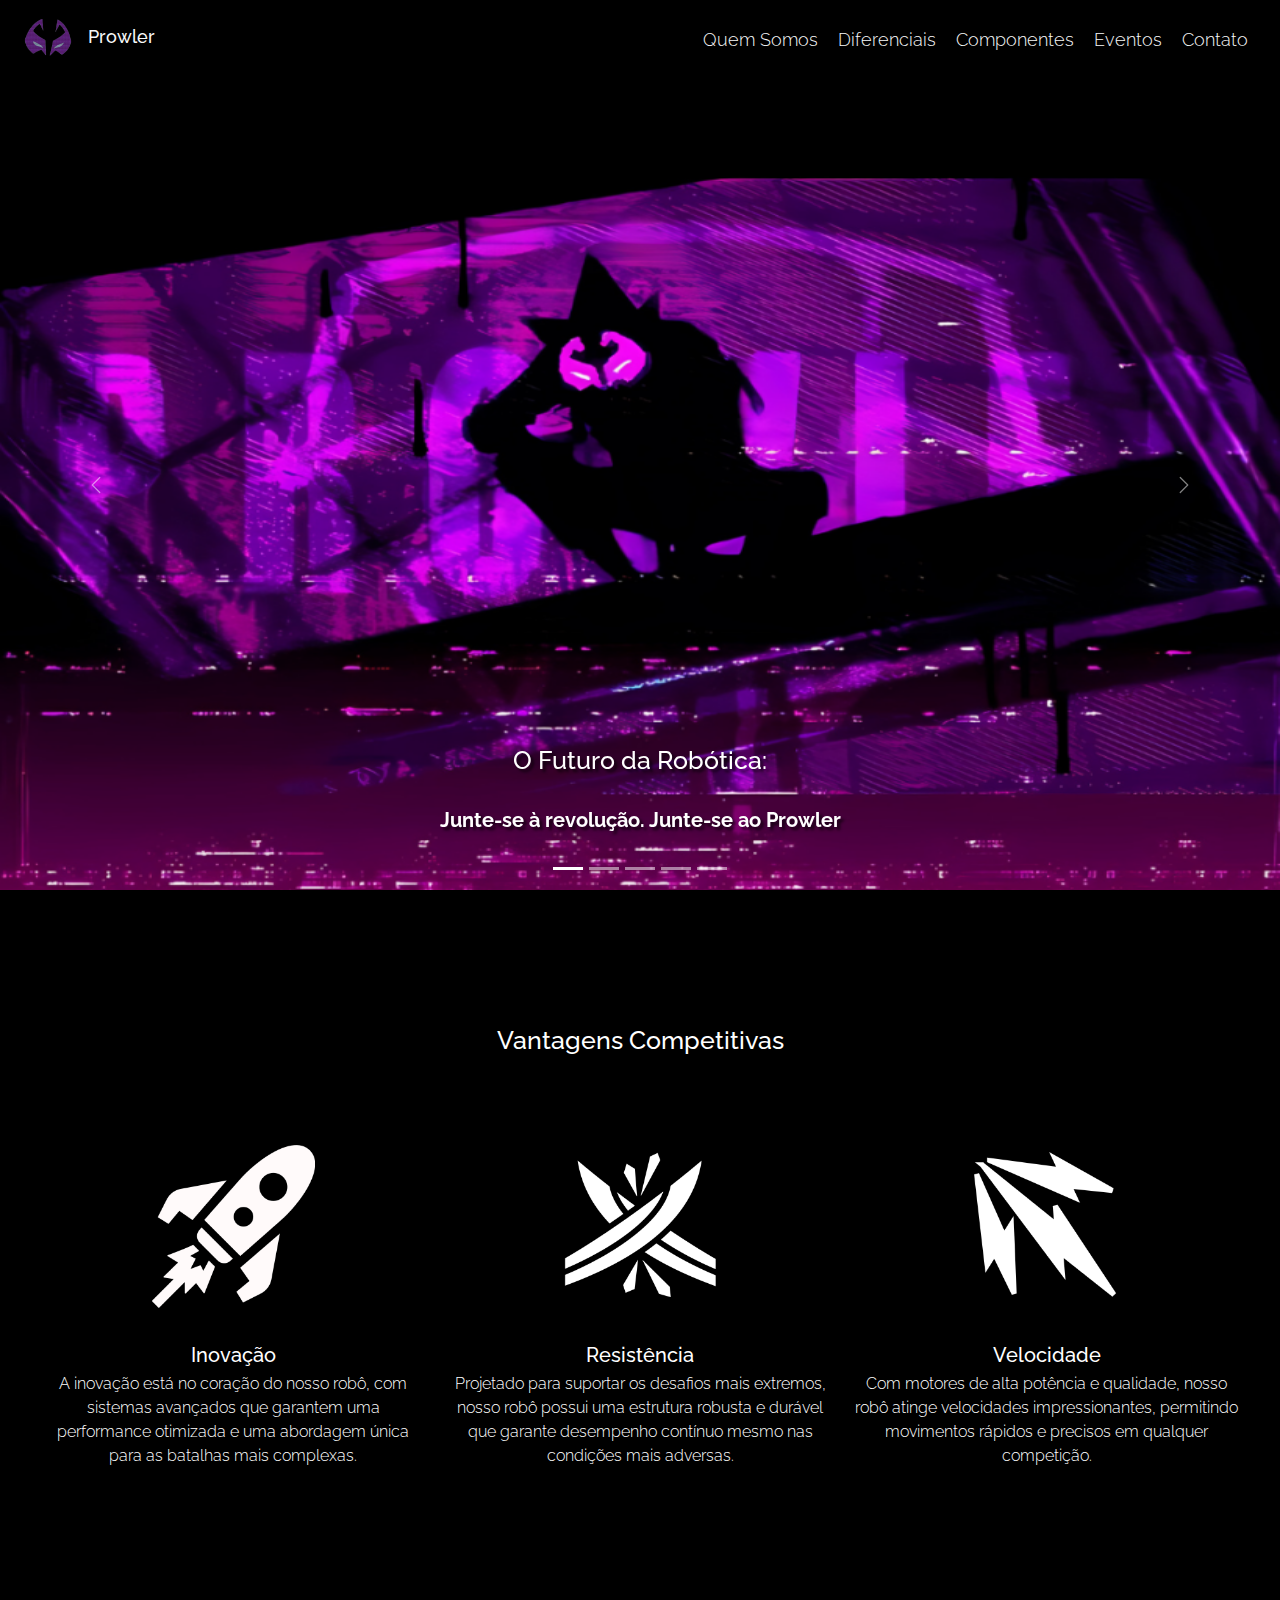
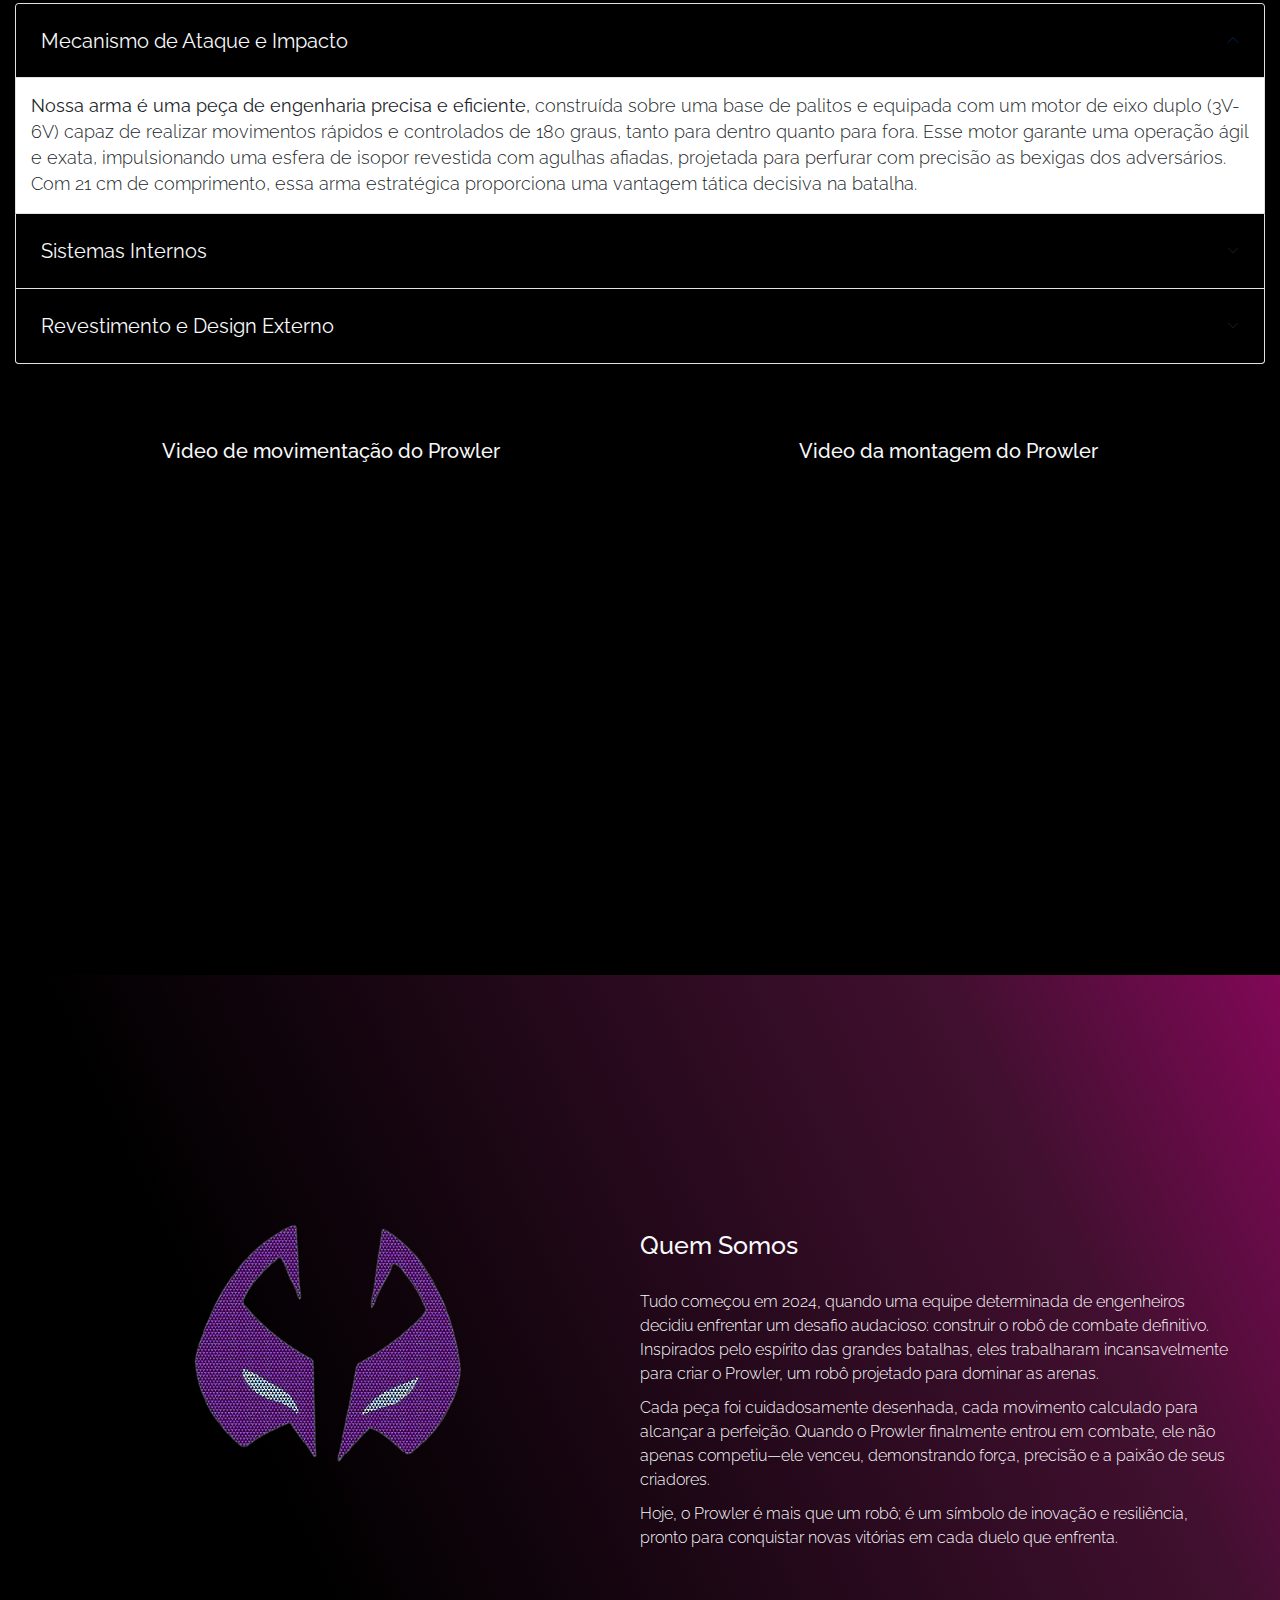
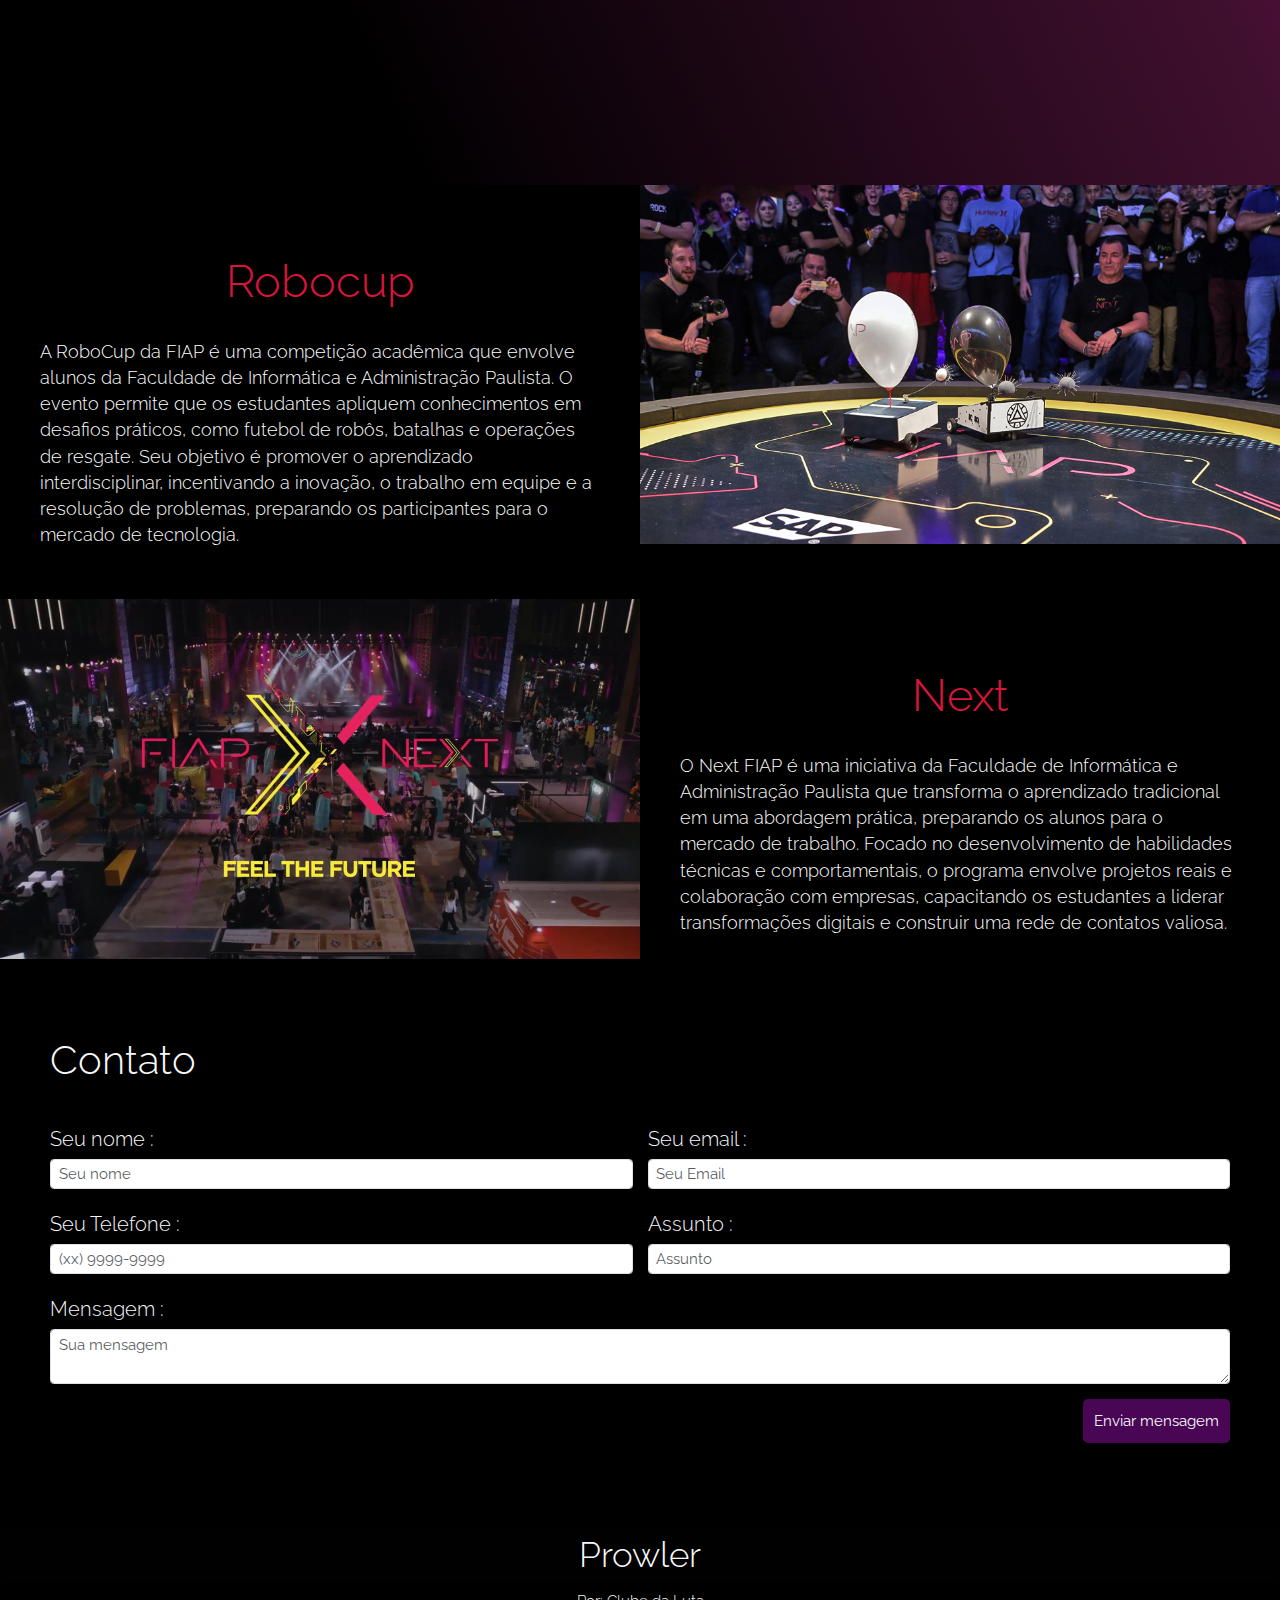
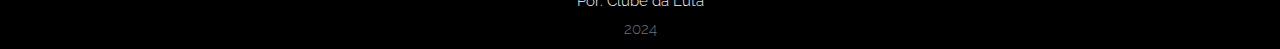
<file: Prowler-website/index.html>
<!DOCTYPE html>
<html lang="pt-br">

<head>
    <meta charset="UTF-8">
    <meta name="viewport" content="width=device-width, initial-scale=1.0">
    <title>Prowler</title>

    <link rel="preconnect" href="https://fonts.googleapis.com">
    <link rel="preconnect" href="https://fonts.gstatic.com" crossorigin>
    <link href="https://fonts.googleapis.com/css2?family=Raleway:ital,wght@0,100..900;1,100..900&display=swap"
        rel="stylesheet">

    <link rel="stylesheet" href="https://cdnjs.cloudflare.com/ajax/libs/font-awesome/6.6.0/css/all.min.css"
        integrity="sha512-Kc323vGBEqzTmouAECnVceyQqyqdsSiqLQISBL29aUW4U/M7pSPA/gEUZQqv1cwx4OnYxTxve5UMg5GT6L4JJg=="
        crossorigin="anonymous" referrerpolicy="no-referrer" />

    <link href="https://cdn.jsdelivr.net/npm/bootstrap@5.3.3/dist/css/bootstrap.min.css" rel="stylesheet"
        integrity="sha384-QWTKZyjpPEjISv5WaRU9OFeRpok6YctnYmDr5pNlyT2bRjXh0JMhjY6hW+ALEwIH" crossorigin="anonymous">

    <link rel="stylesheet" href="./Prowler-website/css/styles.css">

</head>

<body>
    <!-- header da página -->
    <header>
        <nav class="navbar navbar-expand-lg p-4 bg-dark1">
            <div class="container-fluid ">
                <img class="custom-size" src="./Prowler-website/icon/image.png"
                    alt="Logo da mascara do personagem Prowler">
                <h1 class="navbar-brand active ms-4 fs-3 text-light">Prowler</h1>

                <button class="navbar-toggler" type="button" data-bs-toggle="collapse" data-bs-target="#navbarNav"
                    aria-controls="navbarNav" aria-expanded="false" aria-label="Toggle navigation">
                    <span><i class="fa-solid fa-bars"></i></span>
                </button>

                <div class="collapse navbar-collapse" id="navbarNav">
                    <ul class="navbar-nav ms-auto">
                        <li class="nav-item">
                            <a class="nav-link m-2 text-light fs-3" href="#historia">Quem Somos</a>
                        </li>
                        <li class="nav-item">
                            <a class="nav-link m-2 text-light fs-3" href="#vantagens">Diferenciais</a>
                        </li>
                        <li class="nav-item">
                            <a class="nav-link m-2 text-light fs-3" href="#estrutura">Componentes</a>
                        </li>
                        <li class="nav-item">
                            <a class="nav-link m-2 text-light fs-3" href="#eventos">Eventos</a>
                        </li>
                        <li class="nav-item">
                            <a class="nav-link m-2 text-light fs-3" href="#contato">Contato</a>
                        </li>
                    </ul>
                </div>
            </div>
        </nav>
    </header>
    <!-- fim do header -->

    <!-------------------------------------- Carousel-------------------------------------->
    <main>
        <div class="carousel">
            <di00v id="carouselExampleCaptions" class="carousel slide" data-bs-ride="carousel">
                <div class="carousel-indicators">
                    <button type="button" data-bs-target="#carouselExampleCaptions" data-bs-slide-to="0" class="active"
                        aria-current="true" aria-label="Slide 1"></button>
                    <button type="button" data-bs-target="#carouselExampleCaptions" data-bs-slide-to="1"
                        aria-label="Slide 2"></button>
                    <button type="button" data-bs-target="#carouselExampleCaptions" data-bs-slide-to="2"
                        aria-label="Slide 3"></button>
                    <button type="button" data-bs-target="#carouselExampleCaptions" data-bs-slide-to="3"
                        aria-label="Slide 4"></button>
                    <button type="button" data-bs-target="#carouselExampleCaptions" data-bs-slide-to="4"
                        aria-label="Slide 5"></button>
                </div>
                <div class="carousel-inner">
                    <div class="carousel-item active" data-bs-interval="2000">
                        <img src="./Prowler-website/images/prowler-bg-4.png" class="d-block w-100"
                            alt="Imagen do Prowler no Aranhaverso">
                        <div class="carousel-caption d-none d-md-block">
                            <h5 class="fs-1 mb-5">O Futuro da Robótica:</h5>
                            <p class="fs-2 mb-5">Junte-se à revolução. Junte-se ao Prowler</p>
                        </div>
                    </div>
                    <div class="carousel-item" data-bs-interval="5000">
                        <img src="./Prowler-website/images/prowler-bg-3.png" class="d-block w-100"
                            alt="Imagen do Prowler no Fortnite">
                        <div class="carousel-caption d-none d-md-block">
                            <h5 class="fs-1 mb-5">Prowler</h5>
                            <p class="fs-2 mb-5">Representado em jogos</p>
                        </div>
                    </div>
                    <div class="carousel-item" data-bs-interval="5000">
                        <img src="./Prowler-website/images/prowler-bg-2.webp" class="d-block w-100"
                            alt="Imagen do Prowler no Aranhaverso">
                        <div class="carousel-caption d-none d-md-block">
                            <h5 class="fs-1 mb-5">Prowler</h5>
                            <p class="fs-2 mb-5">Representado no Aranhaverso</p>
                        </div>
                    </div>
                    <div class="carousel-item" data-bs-interval="5000">
                        <img src="./Prowler-website/images/prowler-desenvolvimento.png" class="d-block w-100"
                            alt="Imagem da equipe personalizando o Robo Prowler">
                        <div class="carousel-caption d-none d-md-block">
                            <h5 class="fs-1 mb-5">Personalização da armadura</h5>
                            <p class="fs-2 mb-5">Pintura e montagem do Robo</p>
                        </div>
                    </div>
                    <div class="carousel-item" data-bs-interval="5000">
                        <img src="./Prowler-website/images/BotProwler.jpg" class="d-block w-100"
                            alt="Imagem da Robo Prowler finalizado">
                        <div class="carousel-caption d-none d-md-block">
                            <h5 class="fs-1 mb-5">Projeto finalizado</h5>
                            <p class="fs-2 mb-5">Pronto para batalha</p>
                        </div>
                    </div>
                </div>

                <button class="carousel-control-prev" type="button" data-bs-target="#carouselExampleCaptions"
                    data-bs-slide="prev">
                    <span class="carousel-control-prev-icon" aria-hidden="true"></span>
                    <span class="visually-hidden">Previous</span>
                </button>
                <button class="carousel-control-next" type="button" data-bs-target="#carouselExampleCaptions"
                    data-bs-slide="next">
                    <span class="carousel-control-next-icon" aria-hidden="true"></span>
                    <span class="visually-hidden">Next</span>
                </button>
            </di00v>
        </div>
    </main>

    <!-------------------------------------- fim Carousel-------------------------------------->

    <!-------------------------------------- Cards-------------------------------------->
    <section class="cards" id="vantagens">

        <h2 class="custom-p fs-1 justify-content-center d-flex align-items-center">
            Vantagens Competitivas
        </h2>

        <div class="card-group p-5">
            <div class="card d-flex align-items-center justify-content-center border-0">
                <img src="./Prowler-website/icon/rocket-11-svgrepo-com_1.png" class="card-img-top"
                    alt="Icone de foguete">
                <div class="card-body text-center">
                    <h5 class="card-title fs-2">Inovação</h5>
                    <p class="card-text">A inovação está no coração do nosso robô, com sistemas avançados que
                        garantem uma performance otimizada e uma abordagem única para as batalhas mais complexas.</p>
                </div>
            </div>
            <div class="card d-flex align-items-center justify-content-center border-0">
                <img src="./Prowler-website/icon/sword-clash-svgrepo-com.png" class="card-img-top"
                    alt="Icone de espada">
                <div class="card-body text-center">
                    <h5 class="card-title fs-2">Resistência</h5>
                    <p class="card-text">Projetado para suportar os desafios mais extremos, nosso robô possui uma
                        estrutura robusta e durável que garante desempenho contínuo mesmo nas condições mais
                        adversas.
                    </p>
                </div>
            </div>
            <div class="card d-flex align-items-center justify-content-center border-0">
                <img src="./Prowler-website/icon/lightning-trio-svgrepo-com.png" class="card-img-top"
                    alt="Icone de raio">
                <div class="card-body text-center">
                    <h5 class="card-title fs-2">Velocidade</h5>
                    <p class="card-text">Com motores de alta potência e qualidade, nosso robô
                        atinge velocidades impressionantes, permitindo movimentos rápidos e precisos em qualquer
                        competição.</p>
                </div>
            </div>
        </div>
    </section>
    <!-------------------------------------- fim card -------------------------------------->


    <!-------------------------------------- Accordion -------------------------------------->
    <section id="estrutura" class="p-4 bg-black">
        <div class="accordion" id="accordionPanelsStayOpenExample">
            <div class="accordion-item">
                <h2 class="accordion-header">
                    <button class="accordion-button fs-2 text bg-dark1 text-light" type="button"
                        data-bs-toggle="collapse" data-bs-target="#panelsStayOpen-collapseOne" aria-expanded="true"
                        aria-controls="panelsStayOpen-collapseOne">
                        Mecanismo de Ataque e Impacto
                    </button>
                </h2>
                <div id="panelsStayOpen-collapseOne" class="accordion-collapse collapse show">
                    <div class="accordion-body fs-3 p-4">
                        <strong>Nossa arma é uma peça de engenharia precisa e eficiente,</strong> construída sobre uma
                        base de palitos e equipada com um motor de eixo duplo (3V-6V) capaz de realizar movimentos
                        rápidos e controlados de 180 graus, tanto para dentro quanto para fora. Esse motor garante uma
                        operação ágil e exata, impulsionando uma esfera de isopor revestida com agulhas afiadas,
                        projetada para perfurar com precisão as bexigas dos adversários. Com 21 cm de comprimento, essa
                        arma estratégica proporciona uma vantagem tática decisiva na batalha.
                    </div>
                </div>
            </div>
            <div class="accordion-item">
                <h2 class="accordion-header">
                    <button class="accordion-button collapsed fs-2 text bg-dark1 text-light" type="button"
                        data-bs-toggle="collapse" data-bs-target="#panelsStayOpen-collapseTwo" aria-expanded="false"
                        aria-controls="panelsStayOpen-collapseTwo">
                        Sistemas Internos
                    </button>
                </h2>
                <div id="panelsStayOpen-collapseTwo" class="accordion-collapse collapse">
                    <div class="accordion-body fs-3 p-4">
                        O coração do Prowler é composto por um conjunto de componentes que garantem seu desempenho
                        impecável. Cabos jumper (macho-fêmea e macho-macho) conectam os circuitos de forma eficiente,
                        enquanto um shield de motor e o módulo Bluetooth HC-06 coordenam os movimentos e a comunicação.
                        Três transistores BD135 amplificam os sinais, proporcionando maior potência e precisão, enquanto
                        uma protoboard organiza de forma prática todos os componentes essenciais.
                    </div>
                </div>
            </div>
            <div class="accordion-item">
                <h2 class="accordion-header">
                    <button class="accordion-button collapsed fs-2 text bg-dark1 text-light" type="button"
                        data-bs-toggle="collapse" data-bs-target="#panelsStayOpen-collapseThree" aria-expanded="false"
                        aria-controls="panelsStayOpen-collapseThree">
                        Revestimento e Design Externo
                    </button>
                </h2>
                <div id="panelsStayOpen-collapseThree" class="accordion-collapse collapse">
                    <div class="accordion-body fs-3 p-4">
                        Para completar a construção, o robô conta com um LED colorido que pisca durante as batalhas,
                        intensificando a atmosfera de adrenalina. A máscara do personagem Prowler adorna o robô,
                        conferindo-lhe uma aparência imponente e intimidante. Pilhas de longa duração garantem energia
                        suficiente para enfrentar todas as batalhas, enquanto uma bexiga, alvo da arma, faz parte
                        fundamental da estratégia de combate.
                    </div>
                </div>
            </div>
        </div>
    </section>
    <!-------------------------------------- fim accordion-------------------------------------->

    <!-------------------------------------- videos -------------------------------------->

    <div class="container-fluid bg-black p-5">
        <div class="row ">
            <div class="col-md-6">
                <h2 class="text-light text-center my-5">Video de movimentação do Prowler</h2>
                <div class="ratio ratio-4x3">
                    <iframe src="https://www.youtube.com/embed/imG7mhqfNGY?si=cVBZcOPYA2Kzhux-" title="YouTube video"
                    allowfullscreen></iframe>
                </div>
            </div>
            <div class="col-md-6">
                <h2 class="text-light text-center my-5">Video da montagem do Prowler</h2>
                <div class="ratio ratio-4x3">
                    <iframe src="https://www.youtube.com/embed/c1qLq-QIYLU?si=zeG874etP1118Nw1" title="YouTube video"
                        allowfullscreen></iframe>
                </div>
            </div>
        </div>
    </div>

    <!-------------------------------------- fim videos -------------------------------------->

    <!-------------------------------------- Storytelling-------------------------------------->

    <section id="historia">
        <div class="storytelling d-flex align-items-center">
            <div class="row w-100 p-5">
                <div class="col-lg-6 text-center">
                    <img src="./Prowler-website/icon/image.png" alt="Mascara do Prowler">
                </div>
                <div class="col-lg-6 text-center text-light">
                    <h2 class="text-start my-5 fs-1 pt-6">Quem Somos</h2>
                    <p class="text-start">Tudo começou em 2024, quando uma equipe determinada de engenheiros decidiu
                        enfrentar um desafio audacioso: construir o robô de combate definitivo. Inspirados pelo espírito
                        das
                        grandes batalhas, eles trabalharam incansavelmente para criar o Prowler, um robô projetado para
                        dominar as arenas.
                    </p>
                    <p class="text-start">Cada peça foi cuidadosamente desenhada, cada movimento calculado para alcançar
                        a
                        perfeição. Quando o Prowler finalmente entrou em combate, ele não apenas competiu—ele venceu,
                        demonstrando força, precisão e a paixão de seus criadores.
                    </p>
                    <p class="text-start">Hoje, o Prowler é mais que um robô; é um símbolo de inovação e resiliência,
                        pronto
                        para conquistar novas vitórias em cada duelo que enfrenta.
                    </p>
                </div>
            </div>
        </div>
    </section>

    <!--------------------------------------  fim storytelling-------------------------------------->

    <!--------------------------------------  eventos -------------------------------------->

    <section class="eventos" id="eventos">

        <div class="robocup row">
            
            <div class="col-12 col-lg-6 texto">
                <h2 class="text-center display-2 my-5">Robocup</h2>
                <p class="fs-3">A RoboCup da FIAP é uma competição acadêmica que envolve alunos da Faculdade de
                    Informática e Administração Paulista. O evento permite que os estudantes apliquem conhecimentos
                    em
                    desafios práticos, como futebol de robôs, batalhas e operações de resgate. Seu objetivo é
                    promover o
                    aprendizado interdisciplinar, incentivando a inovação, o trabalho em equipe e a resolução de
                    problemas, preparando os participantes para o mercado de tecnologia.</p>
            </div>
            <div class="col-12 col-lg-6">
                <img src="./Prowler-website/images/robocup.jpg" alt="Imagens de uma batalha do robocup">
            </div>
        </div>

        <div class="Next row">
            <div class="col-12 col-lg-6">
                <img src="./Prowler-website/images/maxresdefault.jpg" alt="imagens do evento Next">
            </div>
            <div class="col-12 col-lg-6 texto">
                <h2 class="text-center display-2 my-5">Next</h2>
                <p class="fs-3">
                    O Next FIAP é uma iniciativa da Faculdade de Informática e Administração Paulista que transforma
                    o
                    aprendizado tradicional em uma abordagem prática, preparando os alunos para o mercado de
                    trabalho.
                    Focado no desenvolvimento de habilidades técnicas e comportamentais, o programa envolve projetos
                    reais e colaboração com empresas, capacitando os estudantes a liderar transformações digitais e
                    construir uma rede de contatos valiosa.</p>
            </div>
        </div>

    </section>

    <!--------------------------------------  fim eventos-------------------------------------->

    <!--------------------------------------  contato-------------------------------------->

    <div class="col-lg-12" id="contato">
        <form>
            <h2 class="text-light display-3">Contato</h2>
            <div class="row text-start my-5">
                <div class="col-lg-6 my-3">
                    <label for="nome" class="form-label text-light fs-2">Seu nome :</label>
                    <input type="text" class="form-control fs-4" id="nome" placeholder="Seu nome" required>
                </div>

                <div class="col-lg-6 my-3">
                    <label for="email" class="form-label text-light fs-2">Seu email :</label>
                    <input type="email" class="form-control fs-4" id="email" placeholder="Seu Email" required>
                </div>

                <div class="col-lg-6 my-3">
                    <label for="fone" class="form-label text-light fs-2">Seu Telefone :</label>
                    <input type="tel" class="form-control fs-4" id="fone" placeholder="(xx) 9999-9999" required>
                </div>

                <div class="col-lg-6 my-3">
                    <label for="mensagem" class="form-label text-light fs-2">Assunto :</label>
                    <input type="text" class="form-control fs-4" id="mensagem" placeholder="Assunto" required>
                </div>

                <div class="col-lg-12 my-3">
                    <label for="nome" class="form-label text-light fs-2">Mensagem :</label>
                    <textarea name="mensagem" id="mensagemm" placeholder="Sua mensagem" class="form-control fs-4"
                        required></textarea>
                </div>

                <div class="col-lg-12 my-2 d-flex justify-content-end">
                    <button type="submit" class="btn fs-4 text-light p-3 rounded-3">Enviar mensagem</button>
                </div>
            </div>
        </form>
    </div>

    <!--------------------------------------  fim contato-------------------------------------->

    <footer>
        <div class="card text-light text-center display-4 rounded-0">
            <div class="card-header">
                Prowler
            </div>
            <div class="card-body">
                <blockquote class="blockquote mb-0">
                    <p class="fs-4">Por: Clube da Luta</p>
                    <span class="text-secondary fs-4">2024</span>
                </blockquote>
            </div>
        </div>
    </footer>

    <script src="https://cdn.jsdelivr.net/npm/bootstrap@5.3.3/dist/js/bootstrap.bundle.min.js"
        integrity="sha384-YvpcrYf0tY3lHB60NNkmXc5s9fDVZLESaAA55NDzOxhy9GkcIdslK1eN7N6jIeHz"
        crossorigin="anonymous"></script>
</body>

</html>
</file>
<file: Prowler-website/Prowler-website/css/styles.css>
* {
    padding: 0;
    margin: 0;
    box-sizing: border-box;
    font-family: "Raleway", sans-serif;
}

:root {
    --color-light: #ffffff;
    --color-purple: #480655;
    --color-green: #0c8216;
    --color-black: #000000;
    --color-gray: #1d1d1d;
    --color-fiap: #dc143c;

    --gradient-purple: linear-gradient(65deg,
            hsl(0deg 0% 0%) 25%,
            #5f053f8d 80%,
            #810857 100%);
}

html {
    font-size: 62.5%;
}

body {
    font-size: 1.6rem;
    font-weight: 300;
}

.custom-size {
    width: 5rem;
    height: 5rem;
    padding-bottom: .5rem;
}

.custom-p {
    padding: 7rem;
}

.navbar {
    button{
        color: var(--color-light);
        background-color: var(--color-purple);
    }
    a:hover {
        color: var(--color-purple);
        transition: .4s;
    }
}

.carousel {
    text-shadow: 3px 3px 3px rgba(0, 0, 0, 0.7);
    font-weight: bold;
    img {
        height: 90vh;
    }
}

.storytelling {
    min-height: 90vh;
    background-image: var(--gradient-purple);
    background-color: var(--color-gray);

    img {
        height: 80%;
    }

}

/* cards */

.bg-dark1 {
    background-color: var(--color-black);
}

.card-group {
    align-items: center;
    justify-content: center;
    padding: 0 3rem;
    
}

.cards {
    min-height: 60vh;
    background-color: var(--color-black);
    padding: 8rem 0;

    h2 {
        height: 10vh;
    }
    h2,h5,p{
        color: var(--color-light);

    }
}

.card {
    background-color: var(--color-black);

    img {
        width: 40%;
        transition: .5s;
        margin-bottom: 2.5rem;
    }

    img:hover {
        transform: scale(1.1);
        filter: drop-shadow(30px 20px 2px var(--color-purple));
    }
}

/* grid */

.contact {
    min-height: 60vh;
    display: flex;
    align-items: center;
    justify-content: center;
    font-weight: 300;
}

.img-tam {
    height: 50%;
    width: 50%;

}

.custom-m {
    margin-left: 5rem;
}

/* accordion */

.accordion-button{
    padding: 2.5rem;
}

.accordion-button:not(.collapsed) {
    background-color: var(--color-black);
}

.accordion-button:focus {
    box-shadow: none;
}

.eventos{
    background-color: var(--color-black);
    
    .row{
        --bs-gutter-x: 0;
    }

    .texto{
        color: var(--color-light);
        display: flex;
        flex-direction: column;
        align-items: center;
        justify-content: center;
        padding: 4rem;
    }

    h2{
        color: var(--color-fiap);
    }

    img{
        width: 100%;
    }
}

form{
    padding: 5rem;
    background-color: #000000;
    
    input{
        font-size: 4rem;
        height: 3rem;
    }

}
.btn{
    background-color: var(--color-purple);
    transition: .5s;
}
.btn:hover{
    border: solid 2px  var(--color-purple);
}

@media(width < 900px) {
    .contact {
        height: 100%;
    }

    img{
        object-fit: cover;
    }

    .custom-m {
        margin-left: auto;
    }
}
</file>
